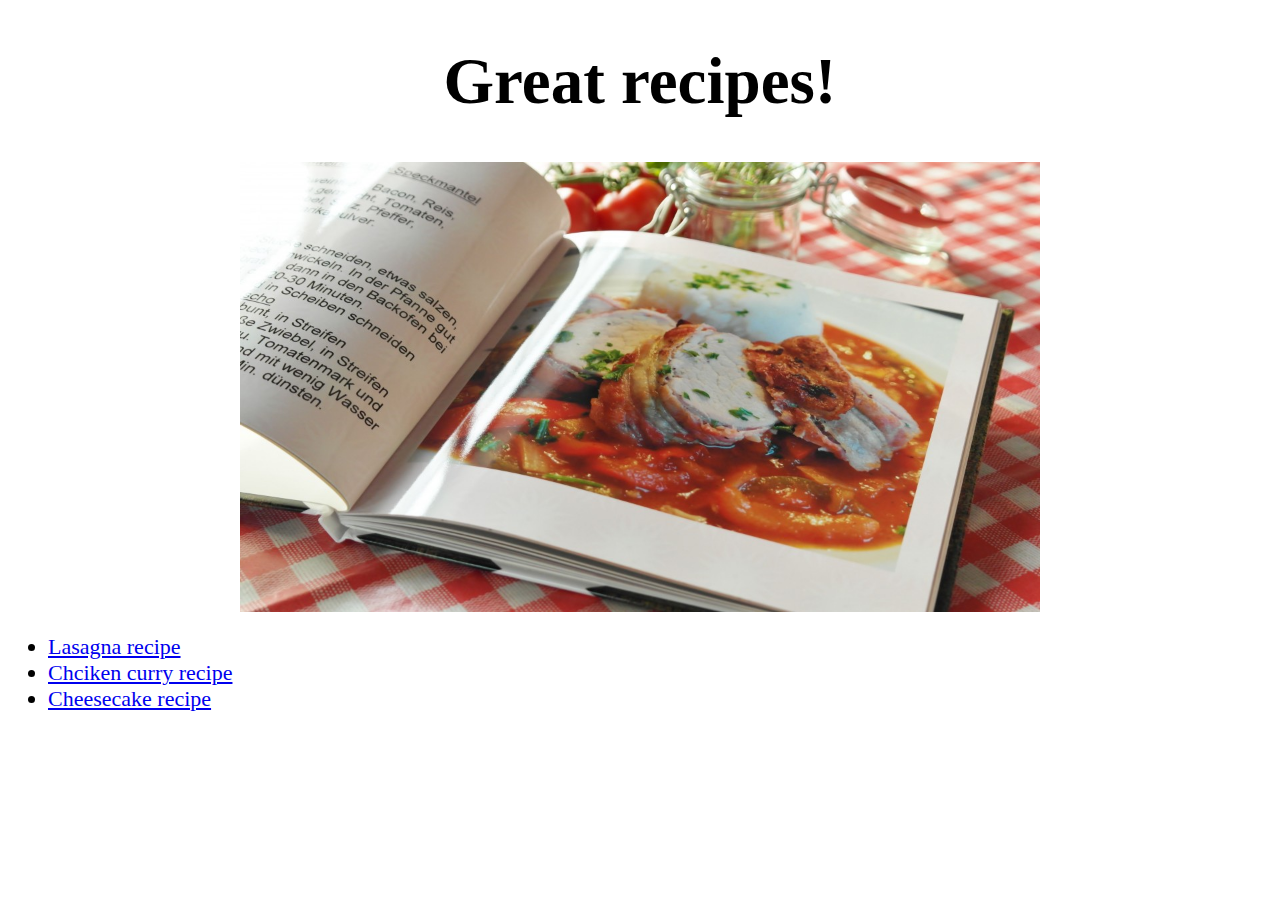
<file: index.html>
<!DOCTYPE html>
<html lang="en">
<head>
    <meta charset="UTF-8">
    <meta http-equiv="X-UA-Compatible" content="IE=edge">
    <meta name="viewport" content="width=device-width, initial-scale=1.0">
    <title>Great recipes!</title>
    <link rel="stylesheet" href="./style.css"></link>
</head>

<body>
   
    <h1 id="heading">Great recipes!</h1>
    <img id="img1" src="./images/cookbook_recipes_food_cook_book_paper_hand_culinary-881861.jpg" alt="Recipe book">

<div class="recipe">
    <ul>
        <li class="recipe lasagna"><a href="./recipes/lasagna.html">Lasagna recipe</a></li>
        <li class="recipe chicken-curry"><a href="./recipes/chicken-curry.html">Chciken curry recipe</a></li>
        <li class="recipe cheesecake"><a href="./recipes/cheesecake.html">Cheesecake recipe</a></li>
    </ul>
</div>

</body>
</html>
</file>
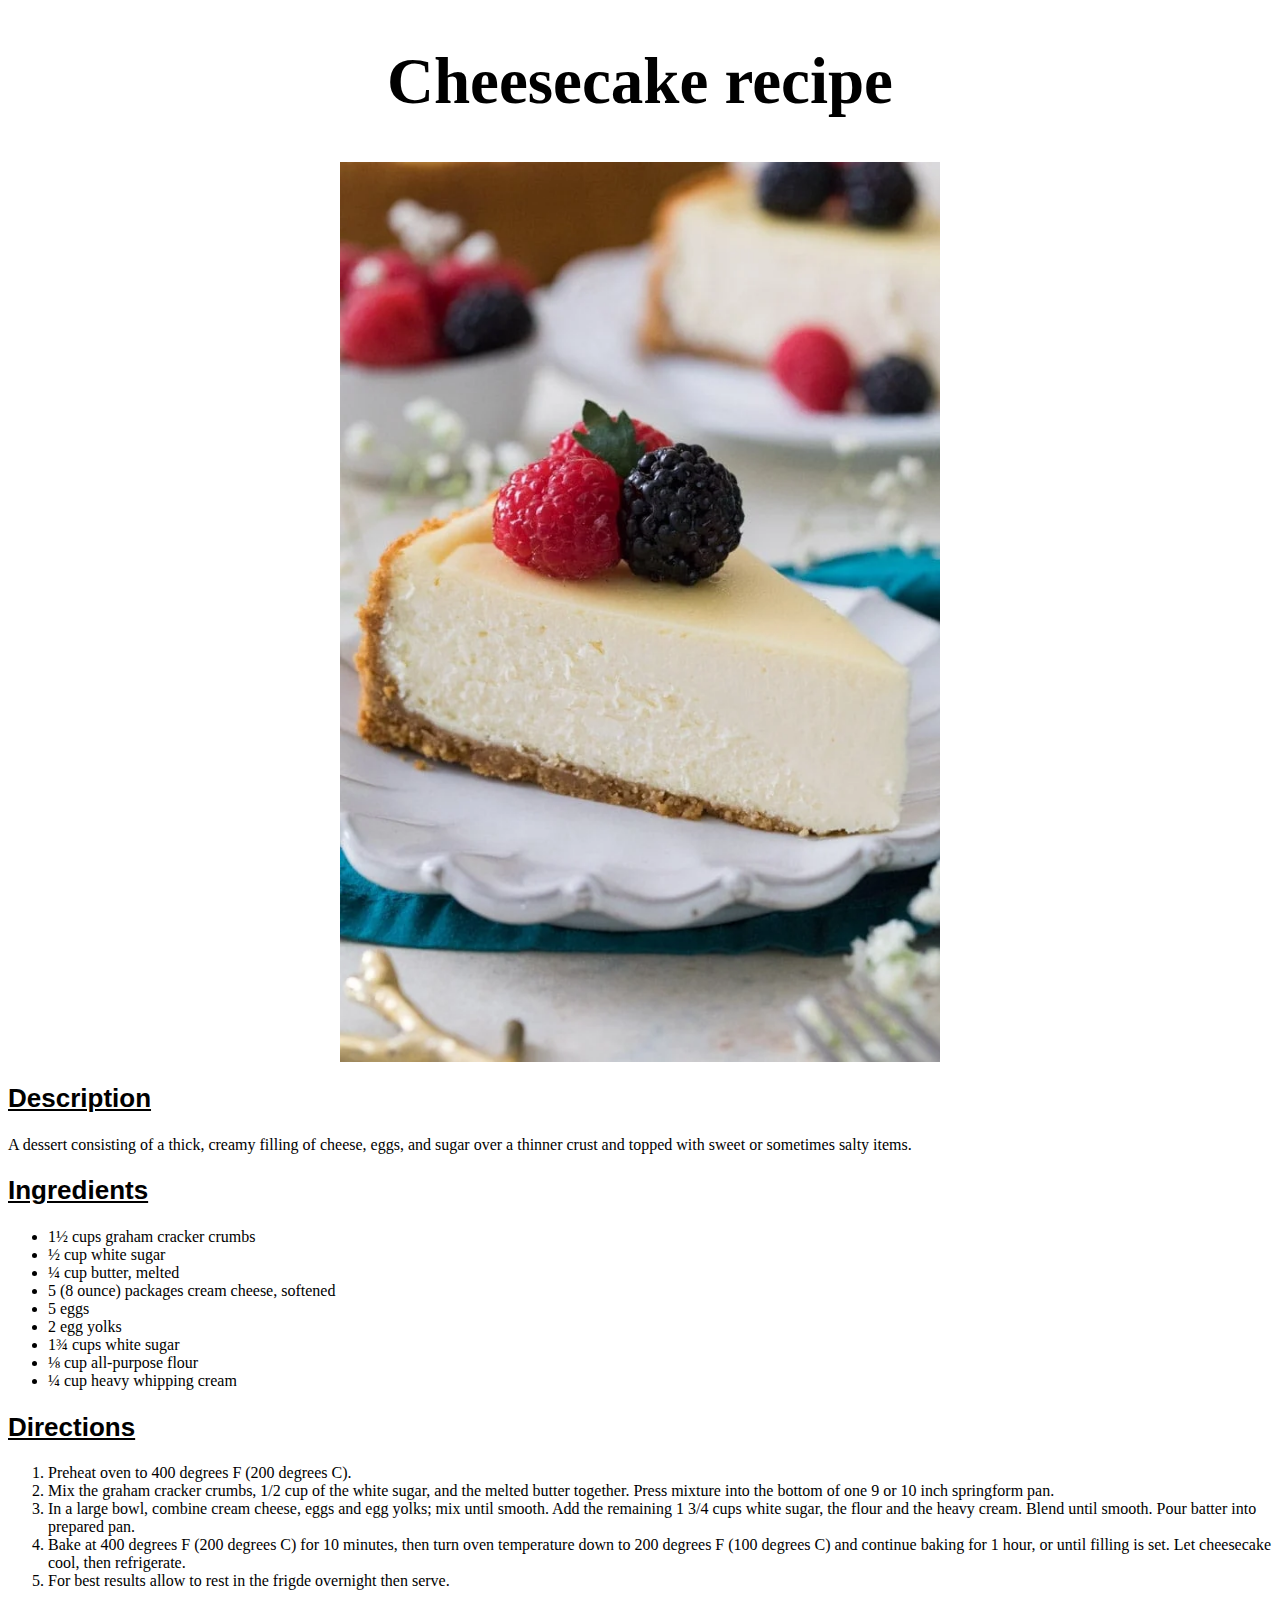
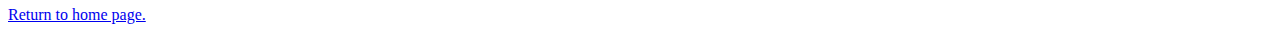
<file: recipes/cheesecake.html>
<!DOCTYPE html>
<html lang="en">
<head>
    <meta charset="UTF-8">
    <meta http-equiv="X-UA-Compatible" content="IE=edge">
    <meta name="viewport" content="width=device-width, initial-scale=1.0">
    <title>document</title>
    <link rel="stylesheet" href="../style.css"></link>
</head>
<body>
    <h1 class="heading-cheesecake">Cheesecake recipe</h1>
    <img id="img2" src="../images/Best-Cheesecake-Recipe-2-1-of-1-7.webp" alt="Cheesecake">

    <h2>Description</h2>
    <p>A dessert consisting of a thick, creamy filling of cheese, eggs, and sugar over a thinner crust and topped with sweet or sometimes salty items.</p>

    <h2>Ingredients</h2>
    <ul>
        <li>1½ cups graham cracker crumbs</li>
        <li>½ cup white sugar</li>
        <li>¼ cup butter, melted</li>
        <li>5 (8 ounce) packages cream cheese, softened</li>
        <li>5 eggs</li>
        <li>2 egg yolks</li>
        <li>1¾ cups white sugar</li>
        <li>⅛ cup all-purpose flour</li>
        <li>¼ cup heavy whipping cream</li>
    </ul>

    <h2>Directions</h2>
    <ol>
        <li>Preheat oven to 400 degrees F (200 degrees C).</li>
        <li>Mix the graham cracker crumbs, 1/2 cup of the white sugar, and the melted butter together. Press mixture into the bottom of one 9 or 10 inch springform pan.</li>
        <li>In a large bowl, combine cream cheese, eggs and egg yolks; mix until smooth. Add the remaining 1 3/4 cups white sugar, the flour and the heavy cream. Blend until smooth. Pour batter into prepared pan.</li>
        <li>Bake at 400 degrees F (200 degrees C) for 10 minutes, then turn oven temperature down to 200 degrees F (100 degrees C) and continue baking for 1 hour, or until filling is set. Let cheesecake cool, then refrigerate.</li>
        <li>For best results allow to rest in the frigde overnight then serve.</li>
    </ol>

    <a href="../index.html">Return to home page.</a>
</body>
</html>
</file>
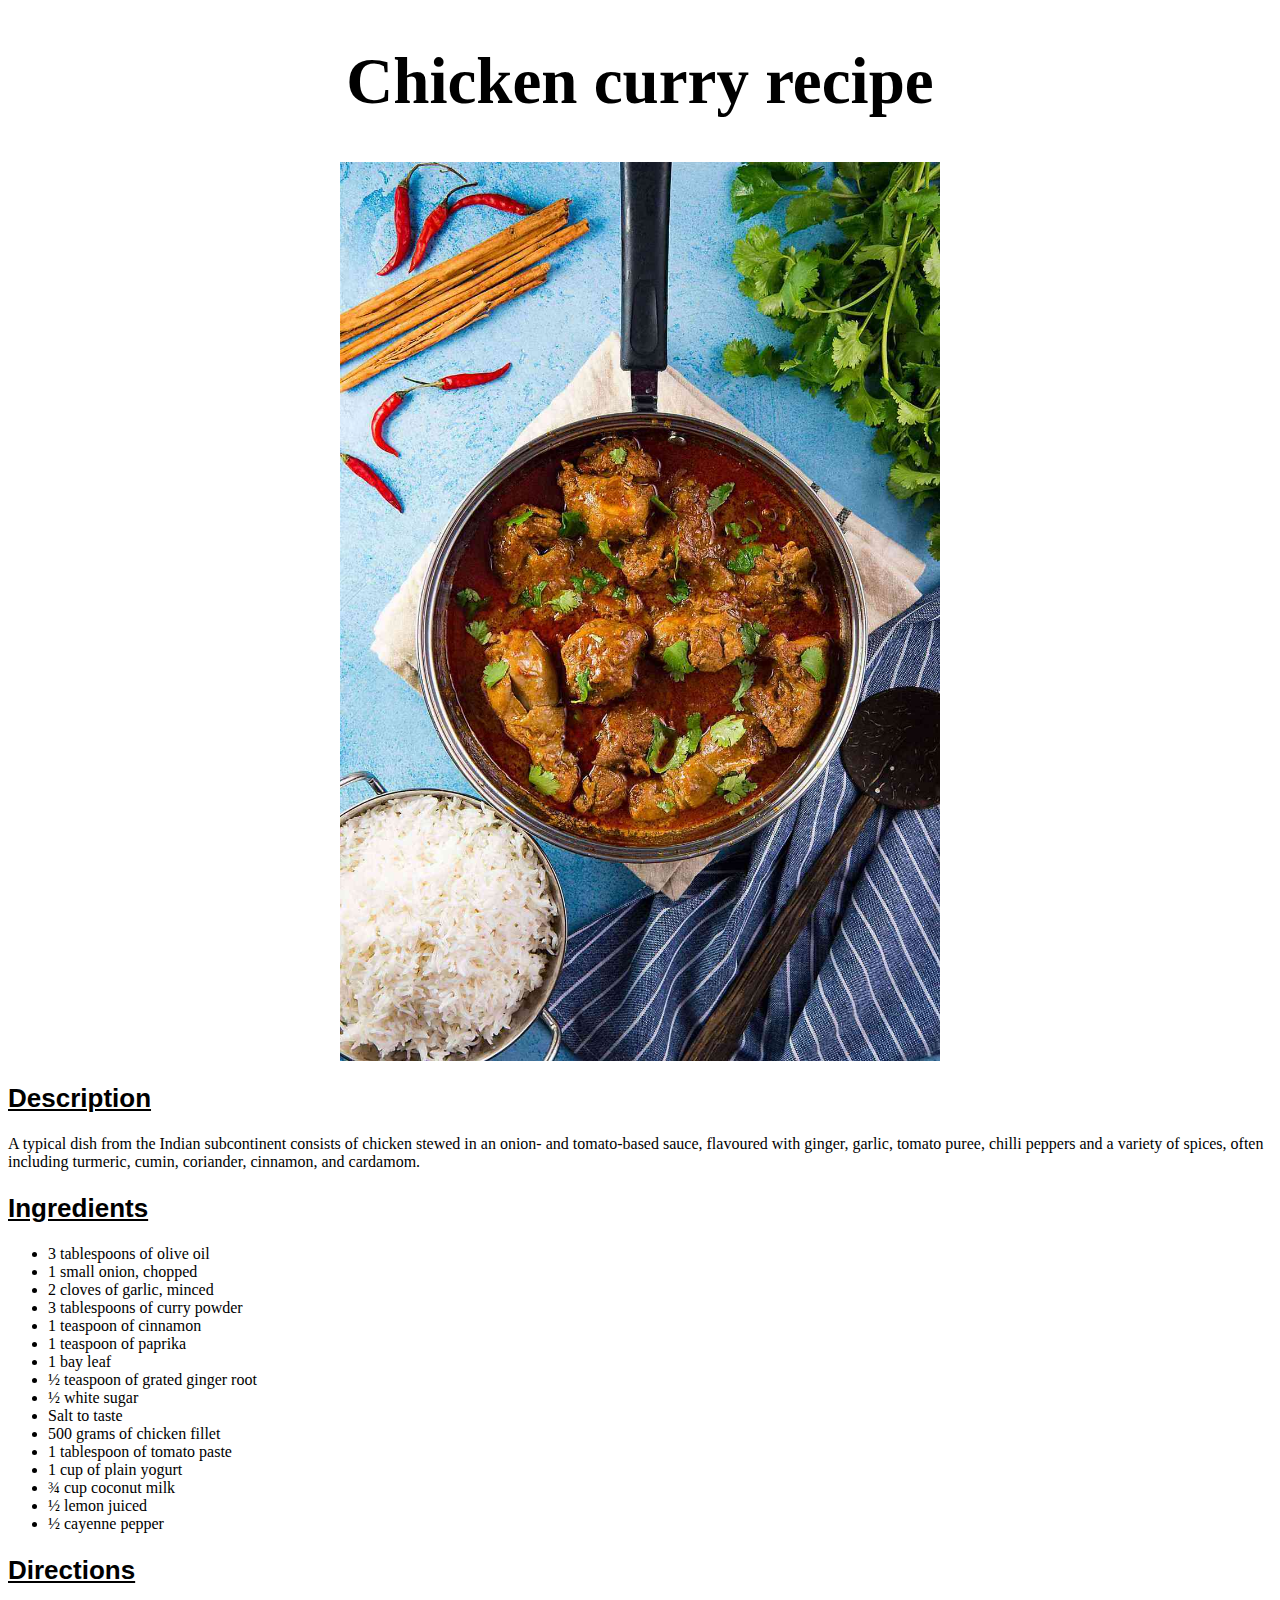
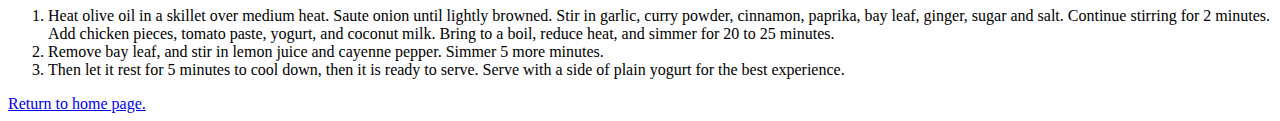
<file: recipes/chicken-curry.html>
<!DOCTYPE html>
<html lang="en">
<head>
    <meta charset="UTF-8">
    <meta http-equiv="X-UA-Compatible" content="IE=edge">
    <meta name="viewport" content="width=device-width, initial-scale=1.0">
    <title>document</title>
    <link rel="stylesheet" href="../style.css"></link>
</head>
<body>
    <h1 class="heading-chicken">Chicken curry recipe</h1>
    <img id="img2" src="../images/Sri-Lankan-Chicken-Curry-The-Flavor-Bender-2-1.jpeg" alt="Yummy chicken curry">

    <h2>Description</h2>
    <p>A typical dish from the Indian subcontinent consists of chicken stewed in an onion- and tomato-based sauce, flavoured with ginger, garlic, tomato puree, chilli peppers and a variety of spices, often including turmeric, cumin, coriander, cinnamon, and cardamom.</p>

    <h2>Ingredients</h2>
    <ul>
        <li>3 tablespoons of olive oil</li>
        <li>1 small onion, chopped</li>
        <li>2 cloves of garlic, minced</li>
        <li>3 tablespoons of curry powder</li>
        <li>1 teaspoon of cinnamon</li>
        <li>1 teaspoon of paprika</li>
        <li>1 bay leaf</li>
        <li>½ teaspoon of grated ginger root</li>
        <li>½ white sugar</li>
        <li>Salt to taste</li>
        <li>500 grams of chicken fillet</li>
        <li>1 tablespoon of tomato paste</li>
        <li>1 cup of plain yogurt</li>
        <li>¾ cup coconut milk</li>
        <li>½ lemon juiced</li>
        <li>½ cayenne pepper</li>
    </ul>

    <h2>Directions</h2>
    <ol>
        <li>Heat olive oil in a skillet over medium heat. Saute onion until lightly browned. Stir in garlic, curry powder, cinnamon, paprika, bay leaf, ginger, sugar and salt. Continue stirring for 2 minutes. Add chicken pieces, tomato paste, yogurt, and coconut milk. Bring to a boil, reduce heat, and simmer for 20 to 25 minutes.</li>
        <li>Remove bay leaf, and stir in lemon juice and cayenne pepper. Simmer 5 more minutes.</li>
        <li>Then let it rest for 5 minutes to cool down, then it is ready to serve. Serve with a side of plain yogurt for the best experience.</li>
   <!-- <li><em>Step 4</em></li>
        <li><em>Step 5</em></li> -->
    </ol>

    <a href="../index.html">Return to home page.</a>
</body>
</html>
</file>
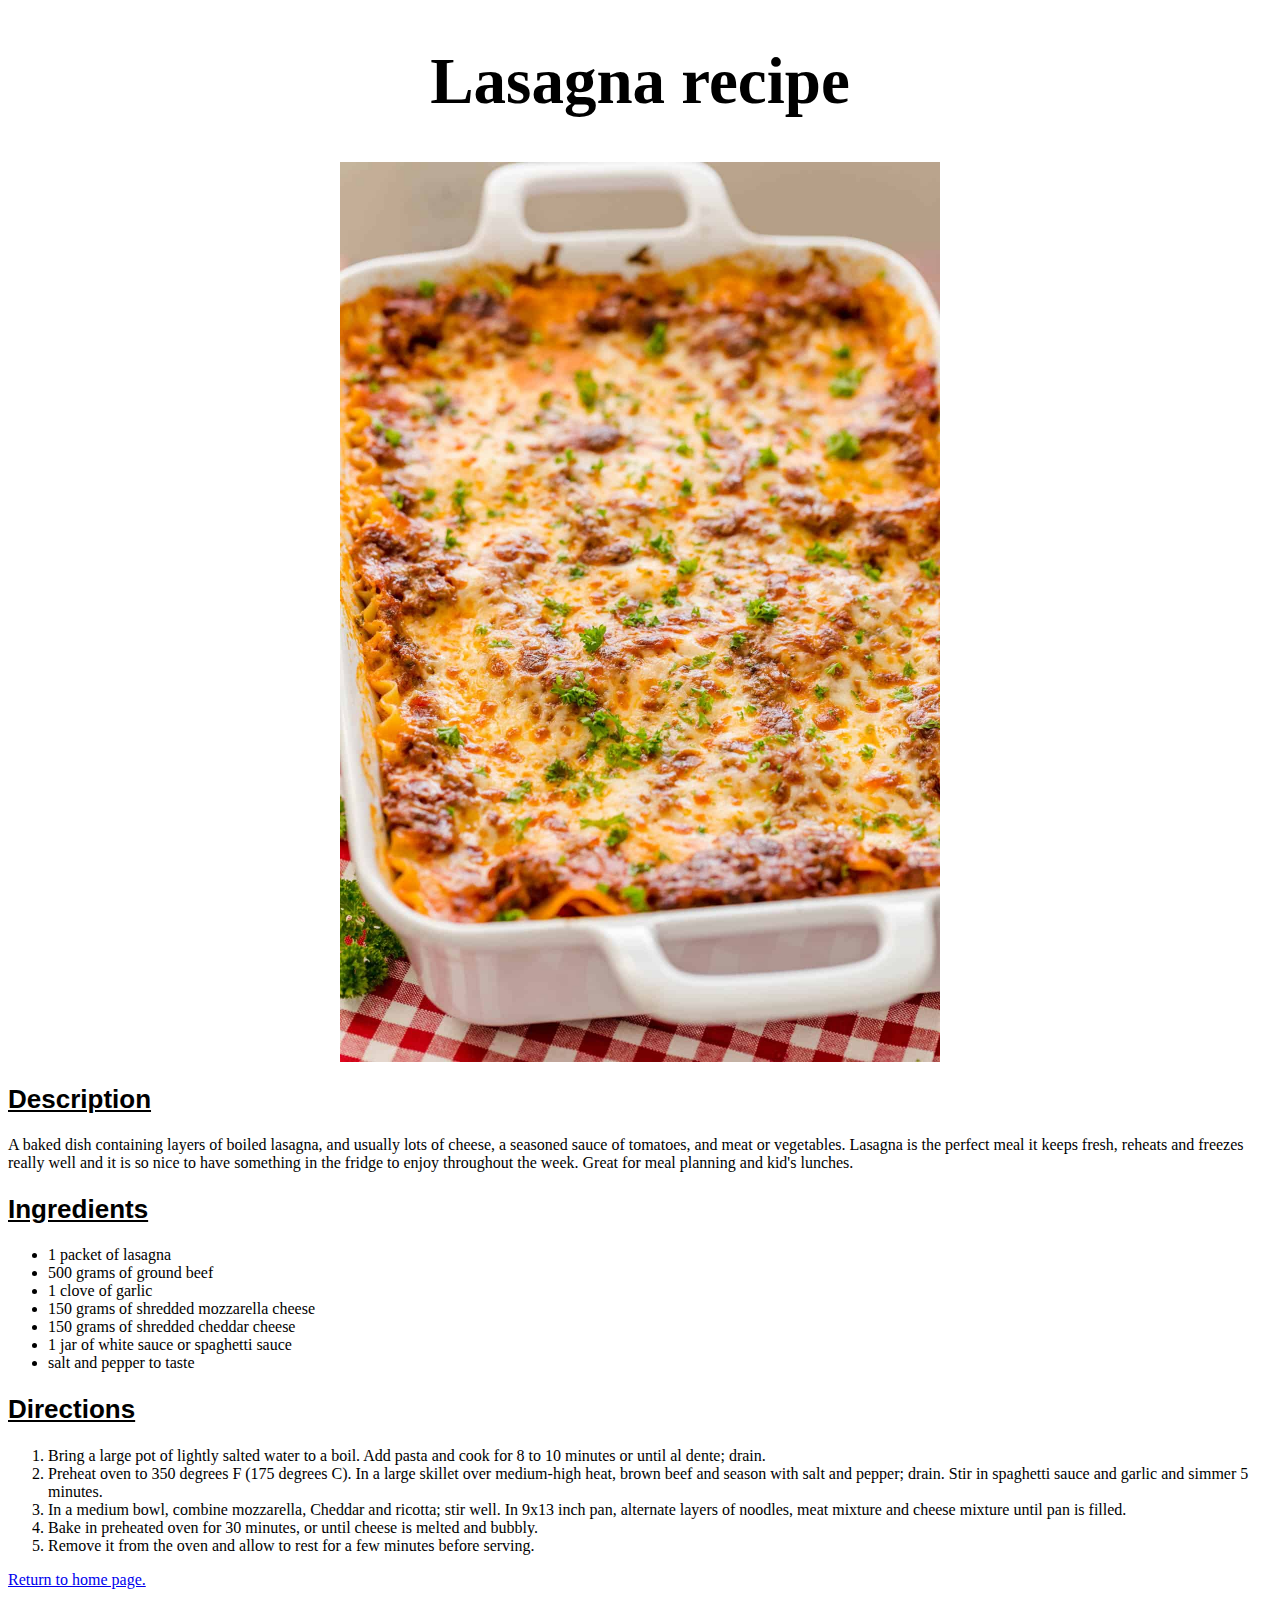
<file: recipes/lasagna.html>
<!DOCTYPE html>
<html lang="en">
<head>
    <meta charset="UTF-8">
    <meta http-equiv="X-UA-Compatible" content="IE=edge">
    <meta name="viewport" content="width=device-width, initial-scale=1.0">
    <title>document</title>
    <link rel="stylesheet" href="../style.css"></link>
</head>
<body>
    <h1 class="heading-lasagna">Lasagna recipe</h1>
    <img id="img2" src="../images/Lasagna-Recipe-3.jpeg" alt="Delicious bowl of lasagna">

    <h2>Description</h2>
    <p>A baked dish containing layers of boiled lasagna, and usually lots of cheese, a seasoned sauce of tomatoes, and meat or vegetables. Lasagna is the perfect meal it keeps fresh, reheats and freezes really well and it is so nice to have something in the fridge to enjoy throughout the week. Great for meal planning and kid's lunches.</p>

    <h2>Ingredients</h2>
    <ul>
        <li>1 packet of lasagna</li>
        <li>500 grams of ground beef</li>
        <li>1 clove of garlic</li>
        <li>150 grams of shredded mozzarella cheese</li>
        <li>150 grams of shredded cheddar cheese</li>
        <li>1 jar of white sauce or spaghetti sauce</li>
        <li>salt and pepper to taste</li>
    </ul>

    <h2>Directions</h2>
    <ol>
        <li>Bring a large pot of lightly salted water to a boil. Add pasta and cook for 8 to 10 minutes or until al dente; drain.</li>
        <li>Preheat oven to 350 degrees F (175 degrees C). In a large skillet over medium-high heat, brown beef and season with salt and pepper; drain. Stir in spaghetti sauce and garlic and simmer 5 minutes.</li>
        <li>In a medium bowl, combine mozzarella, Cheddar and ricotta; stir well. In 9x13 inch pan, alternate layers of noodles, meat mixture and cheese mixture until pan is filled.</li>
        <li>Bake in preheated oven for 30 minutes, or until cheese is melted and bubbly.</li>
        <li>Remove it from the oven and allow to rest for a few minutes before serving.</li>
    </ol>

    <a href="../index.html">Return to home page.</a>
</body>
</html>
</file>
<file: style.css>
/* Landing page */

#heading {
    text-align: center;
    font-size: 65px;
    color: black;
}

#img1 {
    height: auto;
    width: 800px;
    margin: auto;
    display: block;
}

.recipe {
    color: black;
    font-size: 22px;
}

/* recipes */

.heading-lasagna,
.heading-chicken,
.heading-cheesecake {
    text-align: center;
    font-size: 65px;
    color: black;
}

#img2 {
    height: auto;
    width: 600px;
    margin: auto;
    display: block;
}

h2 {
    font-family: 'Franklin Gothic Medium', 'Arial Narrow', Arial, sans-serif;
    font-size: 26px;
    text-decoration: underline;
}
</file>
